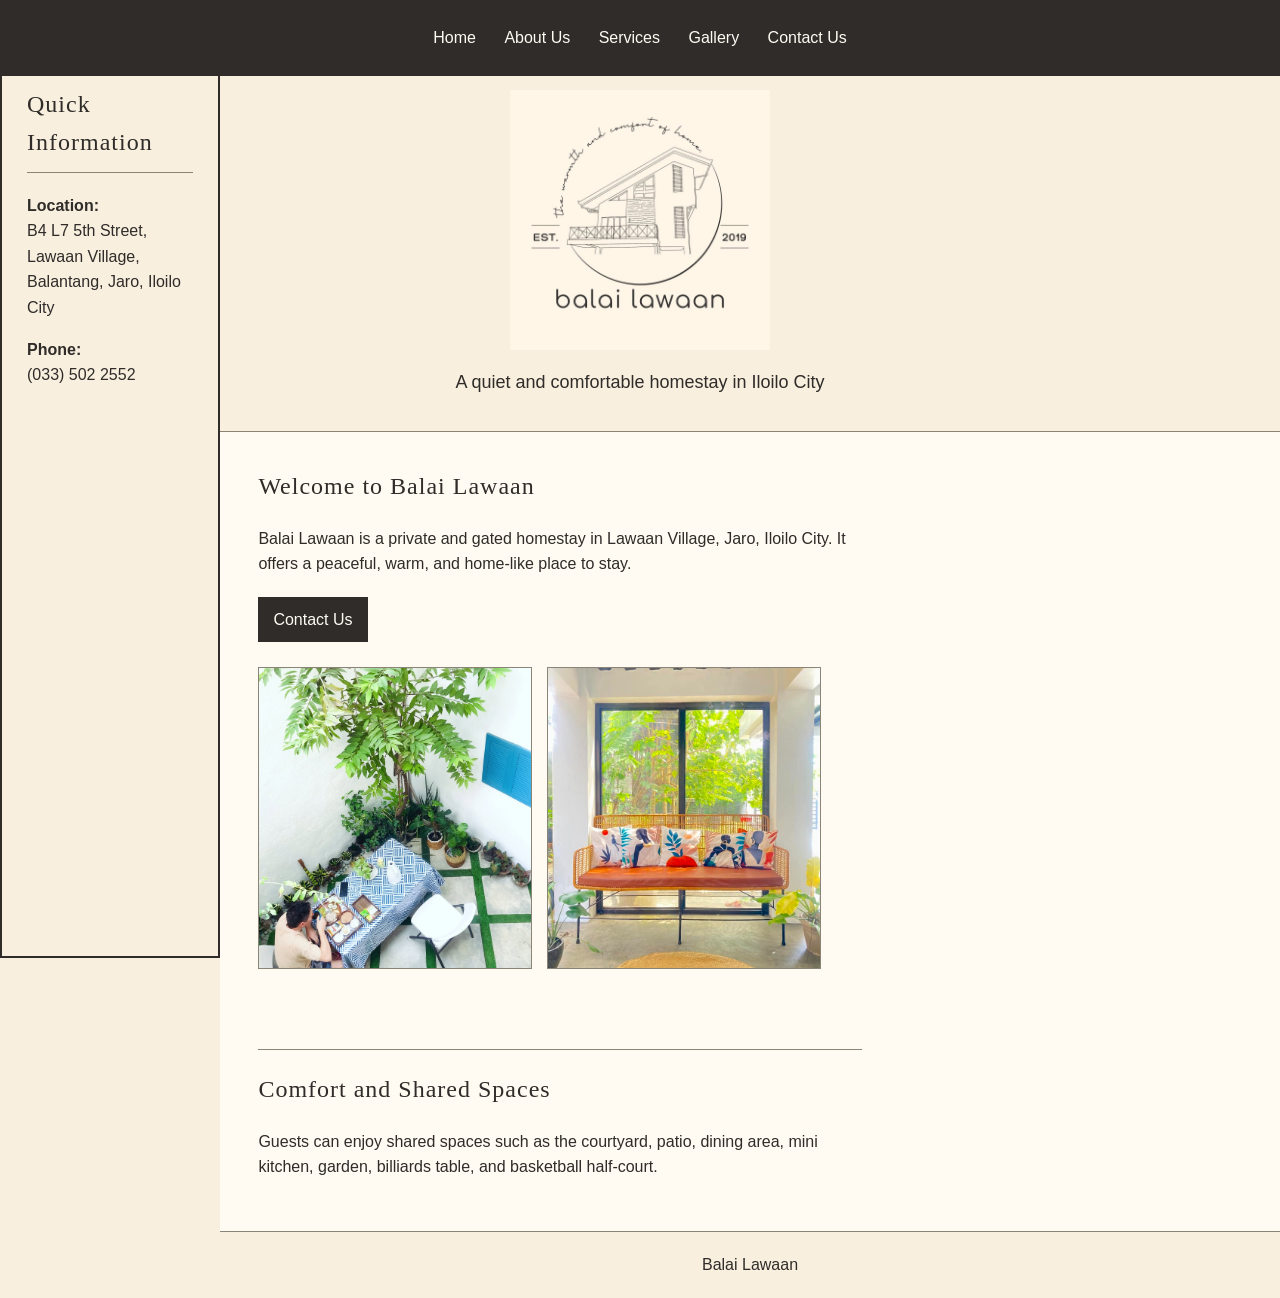
<file: index.html>
<!DOCTYPE html>
<html lang="en">
<head>
    <meta charset="UTF-8">
    <meta name="viewport" content="width=device-width, initial-scale=1.0">
    <title>Home | Balai Lawaan</title>
    <link rel="stylesheet" href="css/style.css">
</head>

<body>

    <header>
        <div class="header-content">
            <img class="logo" src="images/logo.jpg" alt="Balai Lawaan logo">
            <p>A quiet and comfortable homestay in Iloilo City</p>
        </div>
    </header>

    <nav>
        <div class="navigation-links">
            <a href="index.html">Home</a>
            <a href="about.html">About Us</a>
            <a href="services.html">Services</a>
            <a href="gallery.html">Gallery</a>
            <a href="contact.html">Contact Us</a>
        </div>
    </nav>

    <main>
        <aside class="sidebar">
            <div class="quick-information">
                <h2>Quick Information</h2>
                <p><strong>Location:</strong><br>B4 L7 5th Street, Lawaan Village, Balantang, Jaro, Iloilo City</p>
                <p><strong>Phone:</strong><br>(033) 502 2552</p>
            </div>
        </aside>

        <section class="content">
            <div class="welcome-text">
                <h2>Welcome to Balai Lawaan</h2>
                <p>Balai Lawaan is a private and gated homestay in Lawaan Village, Jaro, Iloilo City. It offers a peaceful, warm, and home-like place to stay.</p>
            </div>

            <div class="contact-button">
                <p><a class="button" href="contact.html">Contact Us</a></p>
            </div>

            <div class="images">
                <img src="images/courtyard1.jpg" alt="Exterior of Balai Lawaan">
                <img src="images/courtyard.jpg" alt="Courtyard or outdoor space at Balai Lawaan">
            </div>

            <div class="home-bottom">
                <h2>Comfort and Shared Spaces</h2>
                <p>Guests can enjoy shared spaces such as the courtyard, patio, dining area, mini kitchen, garden, billiards table, and basketball half-court.</p>
            </div>
        </section>
    </main>

    <footer>
        <div class="footer-content">
            <p>Balai Lawaan</p>
        </div>
    </footer>

</body>
</html>
</file>
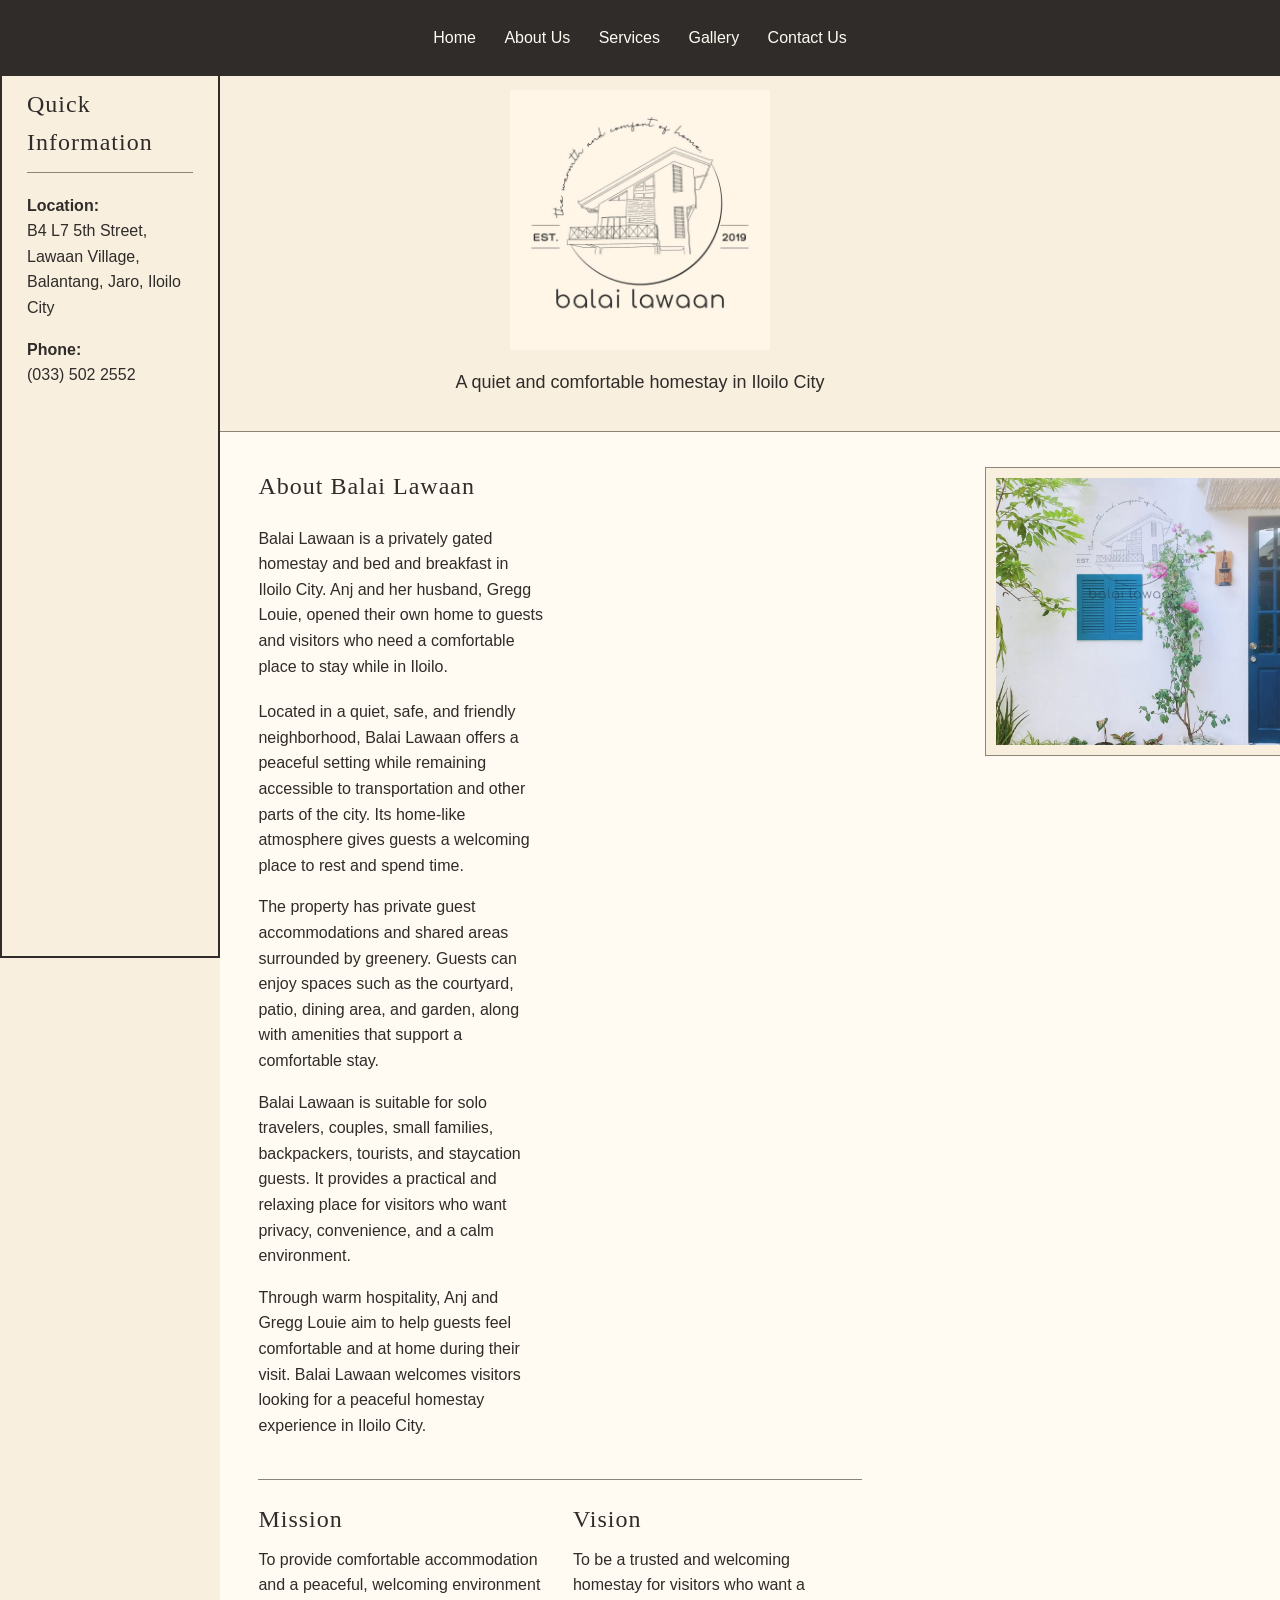
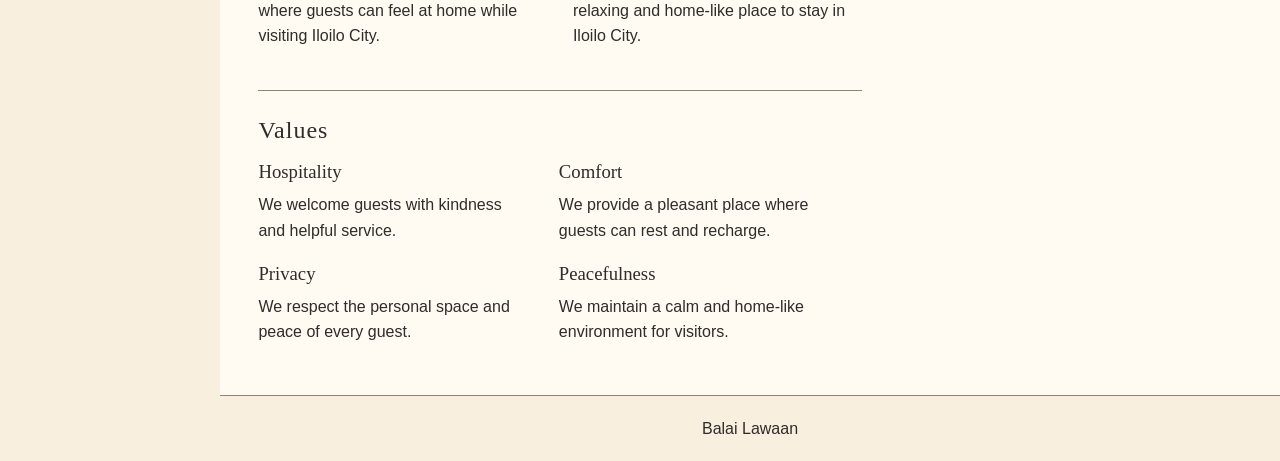
<file: about.html>
<!DOCTYPE html>
<html lang="en">
<head>
    <meta charset="UTF-8">
    <meta name="viewport" content="width=device-width, initial-scale=1.0">
    <title>About Us | Balai Lawaan</title>
    <link rel="stylesheet" href="css/style.css">
</head>

<body>

    <header>
        <div class="header-content">
            <img class="logo" src="images/logo.jpg" alt="Balai Lawaan logo">
            <p>A quiet and comfortable homestay in Iloilo City</p>
        </div>
    </header>

    <nav>
        <div class="navigation-links">
            <a href="index.html">Home</a>
            <a href="about.html">About Us</a>
            <a href="services.html">Services</a>
            <a href="gallery.html">Gallery</a>
            <a href="contact.html">Contact Us</a>
        </div>
    </nav>

    <main>
        <aside class="sidebar">
            <div class="quick-information">
                <h2>Quick Information</h2>
                <p><strong>Location:</strong><br>B4 L7 5th Street, Lawaan Village, Balantang, Jaro, Iloilo City</p>
                <p><strong>Phone:</strong><br>(033) 502 2552</p>
            </div>
        </aside>

        <section class="content">
            <section class="about-section">
                <div class="about-text">
                    <div class="welcome-text">
                        <h2>About Balai Lawaan</h2>
                        <p>Balai Lawaan is a privately gated homestay and bed and breakfast in Iloilo City. Anj and her husband, Gregg Louie, opened their own home to guests and visitors who need a comfortable place to stay while in Iloilo.</p>
                    </div>
                    <p>Located in a quiet, safe, and friendly neighborhood, Balai Lawaan offers a peaceful setting while remaining accessible to transportation and other parts of the city. Its home-like atmosphere gives guests a welcoming place to rest and spend time.</p>
                    <p>The property has private guest accommodations and shared areas surrounded by greenery. Guests can enjoy spaces such as the courtyard, patio, dining area, and garden, along with amenities that support a comfortable stay.</p>
                    <p>Balai Lawaan is suitable for solo travelers, couples, small families, backpackers, tourists, and staycation guests. It provides a practical and relaxing place for visitors who want privacy, convenience, and a calm environment.</p>
                    <p>Through warm hospitality, Anj and Gregg Louie aim to help guests feel comfortable and at home during their visit. Balai Lawaan welcomes visitors looking for a peaceful homestay experience in Iloilo City.</p>
                </div>

                <div class="about-image">
                    <img src="images/exterior.jpg" alt="Exterior of Balai Lawaan">
                </div>
            </section>

            <section class="mission-vision">
                <div class="mission">
                    <h2>Mission</h2>
                    <p>To provide comfortable accommodation and a peaceful, welcoming environment where guests can feel at home while visiting Iloilo City.</p>
                </div>

                <div class="vision">
                    <h2>Vision</h2>
                    <p>To be a trusted and welcoming homestay for visitors who want a relaxing and home-like place to stay in Iloilo City.</p>
                </div>
            </section>

            <section class="values">
                <h2>Values</h2>
                <div class="value-item">
                    <h3>Hospitality</h3>
                    <p>We welcome guests with kindness and helpful service.</p>
                </div>
                <div class="value-item">
                    <h3>Comfort</h3>
                    <p>We provide a pleasant place where guests can rest and recharge.</p>
                </div>
                <div class="value-item">
                    <h3>Privacy</h3>
                    <p>We respect the personal space and peace of every guest.</p>
                </div>
                <div class="value-item">
                    <h3>Peacefulness</h3>
                    <p>We maintain a calm and home-like environment for visitors.</p>
                </div>
            </section>
        </section>
    </main>

    <footer>
        <div class="footer-content">
            <p>Balai Lawaan</p>
        </div>
    </footer>

</body>
</html>
</file>
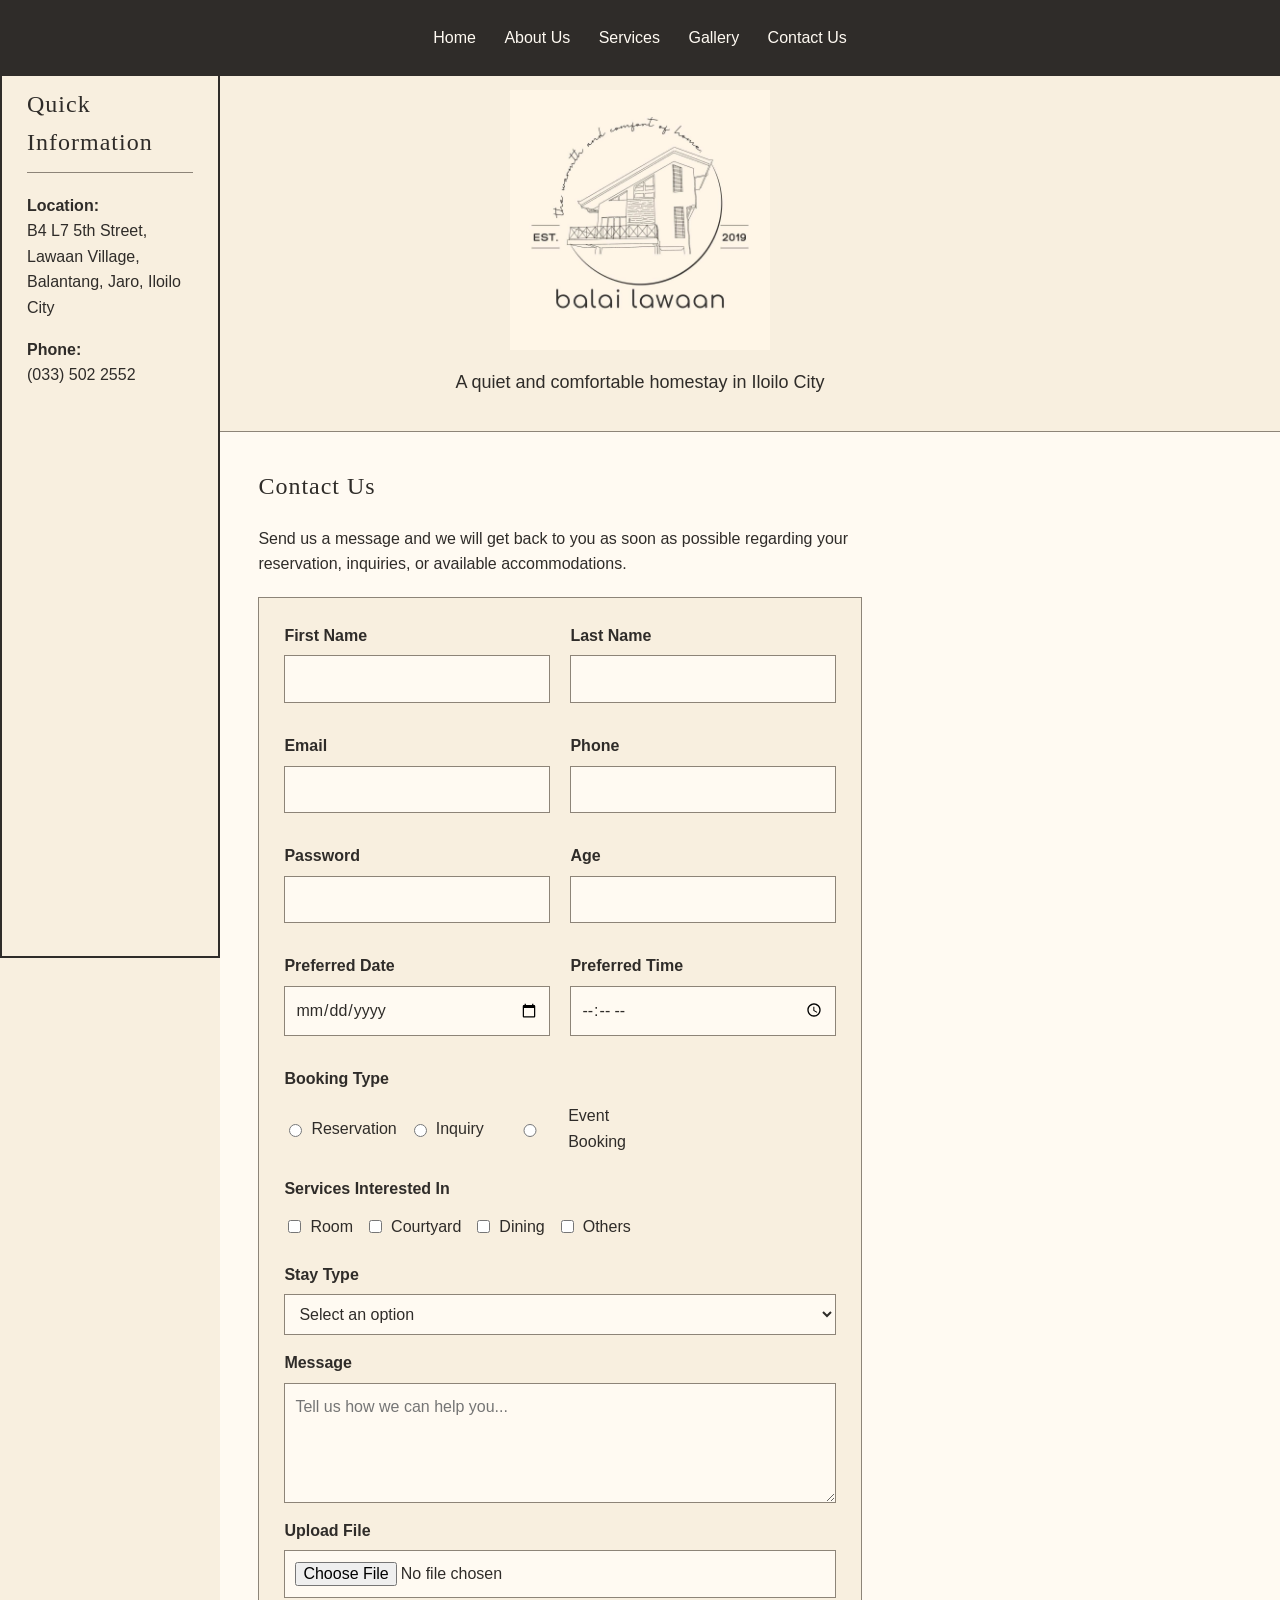
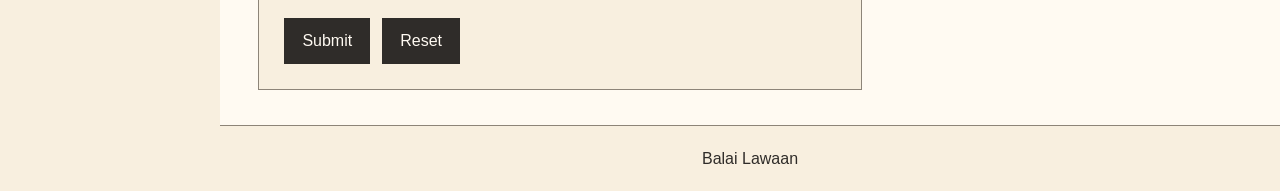
<file: contact.html>
<!DOCTYPE html>
<html lang="en">
<head>
    <meta charset="UTF-8">
    <meta name="viewport" content="width=device-width, initial-scale=1.0">
    <title>Contact Us | Balai Lawaan</title>
    <link rel="stylesheet" href="css/style.css">
</head>

<body>

    <header>
        <div class="header-content">
            <img class="logo" src="images/logo.jpg" alt="Balai Lawaan logo">
            <p>A quiet and comfortable homestay in Iloilo City</p>
        </div>
    </header>

    <nav>
        <div class="navigation-links">
            <a href="index.html">Home</a>
            <a href="about.html">About Us</a>
            <a href="services.html">Services</a>
            <a href="gallery.html">Gallery</a>
            <a href="contact.html">Contact Us</a>
        </div>
    </nav>

    <main>
        <aside class="sidebar">
            <div class="quick-information">
                <h2>Quick Information</h2>
                <p><strong>Location:</strong><br>B4 L7 5th Street, Lawaan Village, Balantang, Jaro, Iloilo City</p>
                <p><strong>Phone:</strong><br>(033) 502 2552</p>
            </div>
        </aside>

        <section class="content">
            <div class="welcome-text">
                <h2>Contact Us</h2>
                <p>Send us a message and we will get back to you as soon as possible regarding your reservation, inquiries, or available accommodations.</p>
            </div>

            <form class="contact-form" action="#" method="post">
                <div class="form-row">
                    <div class="form-group">
                        <label for="first-name">First Name</label>
                        <input type="text" id="first-name" name="first-name">
                    </div>

                    <div class="form-group">
                        <label for="last-name">Last Name</label>
                        <input type="text" id="last-name" name="last-name">
                    </div>
                </div>

                <div class="form-row">
                    <div class="form-group">
                        <label for="email">Email</label>
                        <input type="email" id="email" name="email">
                    </div>

                    <div class="form-group">
                        <label for="phone">Phone</label>
                        <input type="tel" id="phone" name="phone">
                    </div>
                </div>

                <div class="form-row">
                    <div class="form-group">
                        <label for="password">Password</label>
                        <input type="password" id="password" name="password">
                    </div>

                    <div class="form-group">
                        <label for="age">Age</label>
                        <input type="number" id="age" name="age" min="18">
                    </div>
                </div>

                <div class="form-row">
                    <div class="form-group">
                        <label for="date">Preferred Date</label>
                        <input type="date" id="date" name="date">
                    </div>

                    <div class="form-group">
                        <label for="time">Preferred Time</label>
                        <input type="time" id="time" name="time">
                    </div>
                </div>

                <div class="form-group">
                    <label>Booking Type</label>
                    <div class="radio-group">
                        <label><input type="radio" name="booking-type" value="reservation"> Reservation</label>
                        <label><input type="radio" name="booking-type" value="inquiry"> Inquiry</label>
                        <label><input type="radio" name="booking-type" value="event"> Event Booking</label>
                    </div>
                </div>

                <div class="form-group">
                    <label>Services Interested In</label>
                    <div class="checkbox-group">
                        <label><input type="checkbox" name="room" value="room"> Room</label>
                        <label><input type="checkbox" name="courtyard" value="courtyard"> Courtyard</label>
                        <label><input type="checkbox" name="dining" value="dining"> Dining</label>
                        <label><input type="checkbox" name="others" value="others"> Others</label>
                    </div>
                </div>

                <div class="form-group">
                    <label for="stay-type">Stay Type</label>
                    <select id="stay-type" name="stay-type">
                        <option value="">Select an option</option>
                        <option value="day-use">Day Use</option>
                        <option value="overnight">Overnight</option>
                        <option value="long-stay">Long Stay</option>
                    </select>
                </div>

                <div class="form-group">
                    <label for="message">Message</label>
                    <textarea id="message" name="message" placeholder="Tell us how we can help you..."></textarea>
                </div>

                <div class="form-group">
                    <label for="attachment">Upload File</label>
                    <input type="file" id="attachment" name="attachment">
                </div>

                <div class="form-actions">
                    <input type="submit" value="Submit">
                    <input type="reset" value="Reset">
                </div>
            </form>
        </section>
    </main>

    <footer>
        <div class="footer-content">
            <p>Balai Lawaan</p>
        </div>
    </footer>

</body>
</html>
</file>
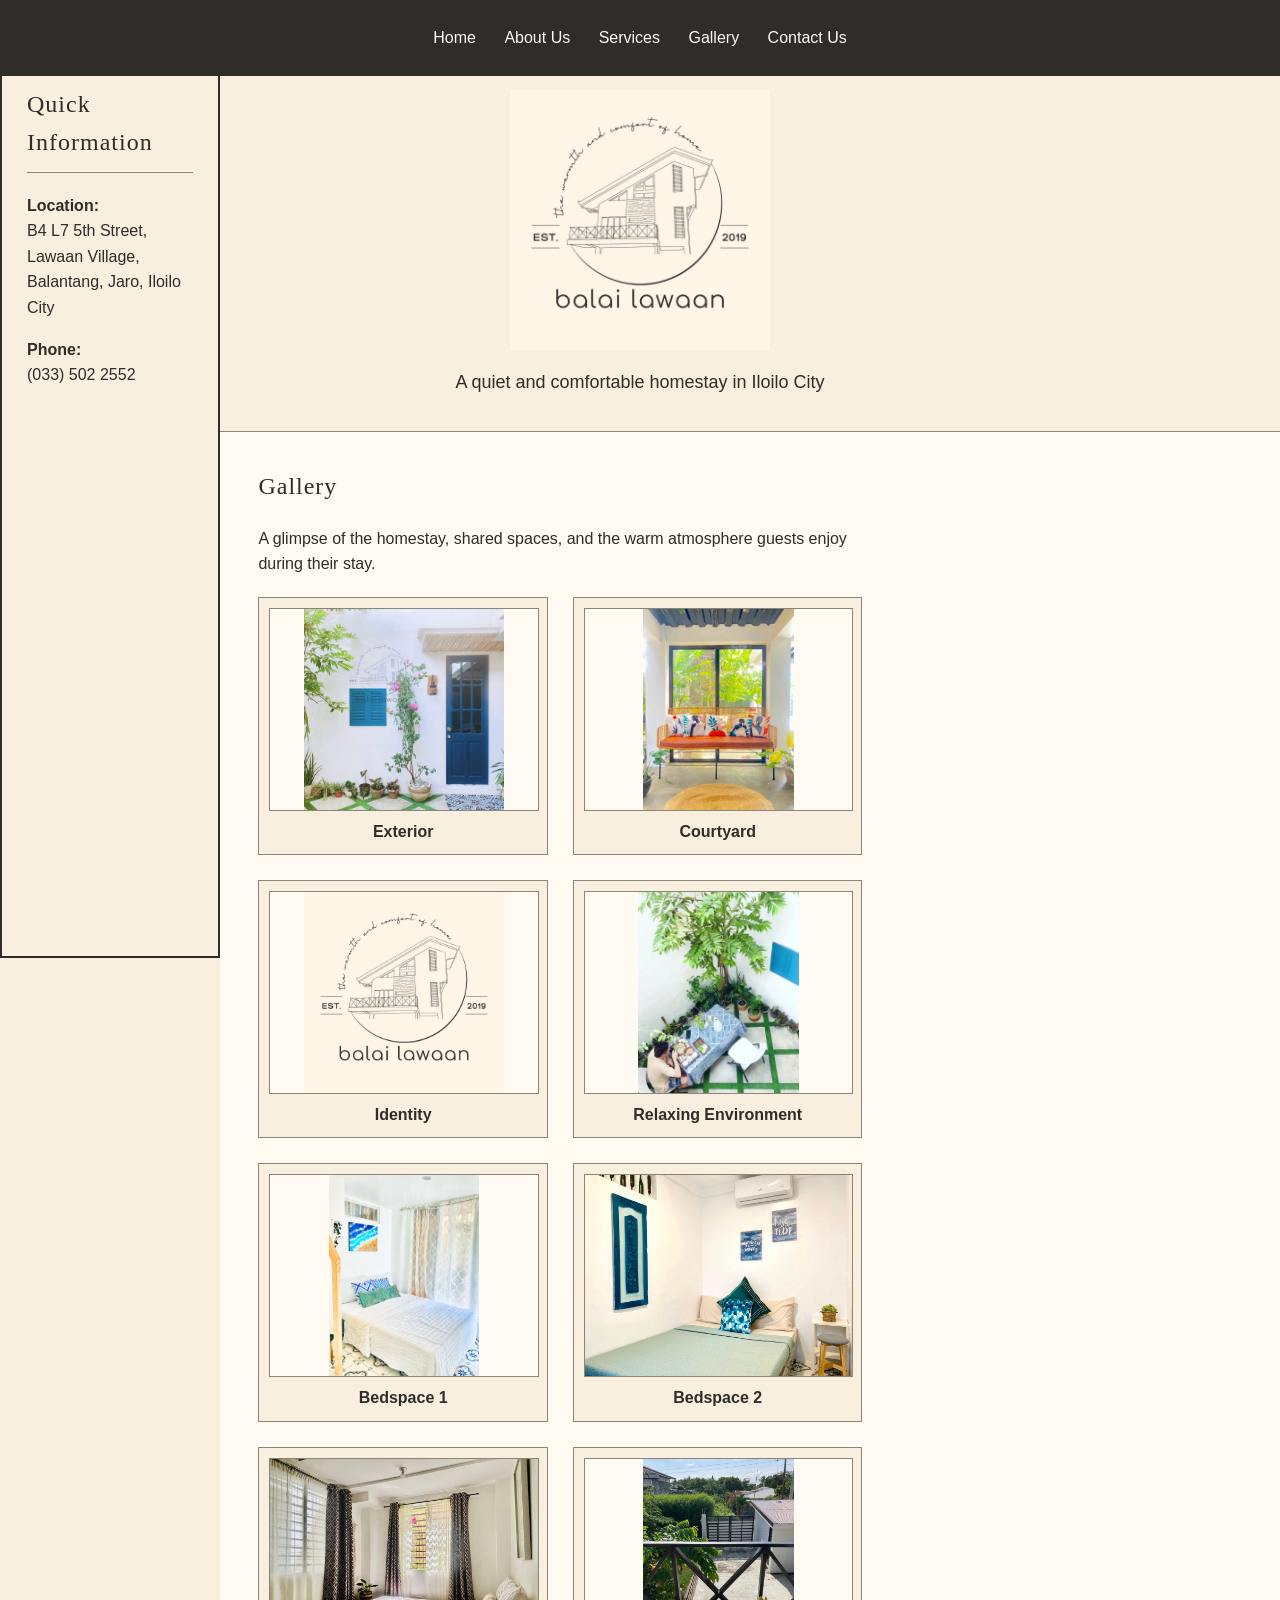
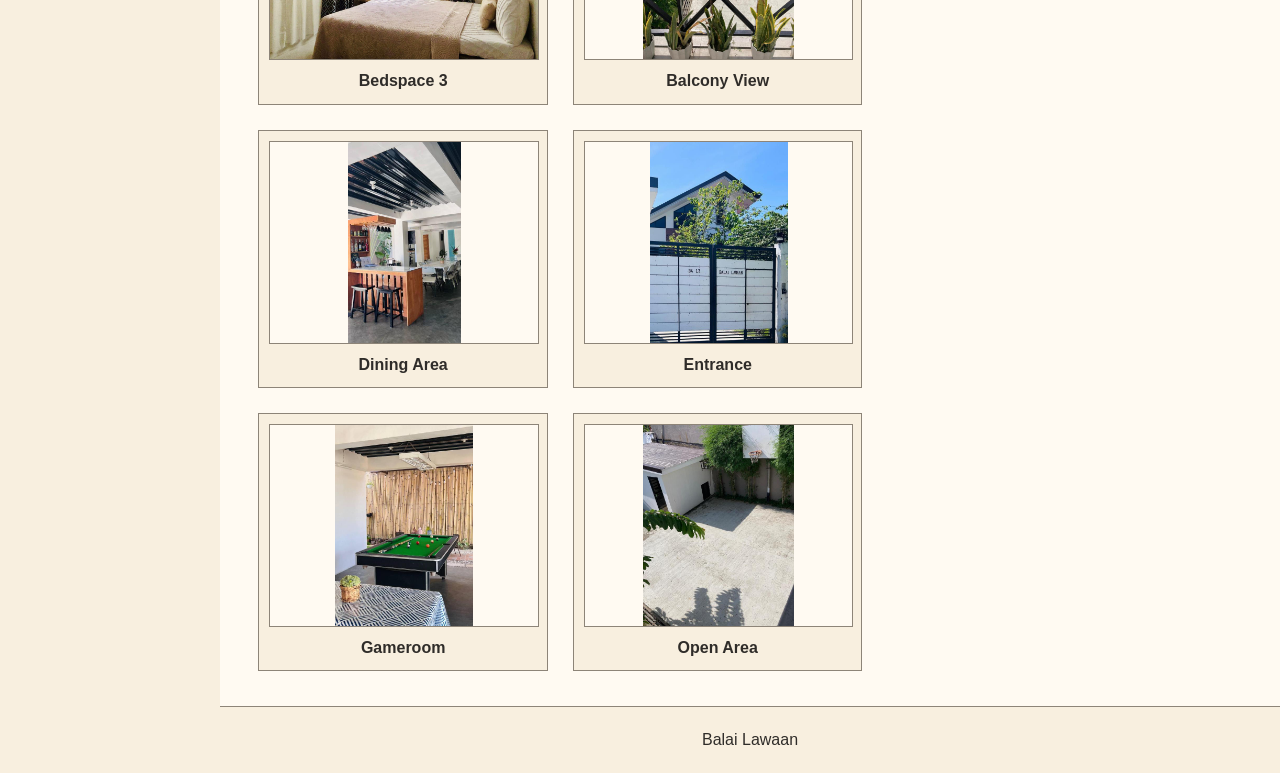
<file: gallery.html>
<!DOCTYPE html>
<html lang="en">
<head>
    <meta charset="UTF-8">
    <meta name="viewport" content="width=device-width, initial-scale=1.0">
    <title>Gallery | Balai Lawaan</title>
    <link rel="stylesheet" href="css/style.css">
</head>

<body>

    <header>
        <div class="header-content">
            <img class="logo" src="images/logo.jpg" alt="Balai Lawaan logo">
            <p>A quiet and comfortable homestay in Iloilo City</p>
        </div>
    </header>

    <nav>
        <div class="navigation-links">
            <a href="index.html">Home</a>
            <a href="about.html">About Us</a>
            <a href="services.html">Services</a>
            <a href="gallery.html">Gallery</a>
            <a href="contact.html">Contact Us</a>
        </div>
    </nav>

    <main>
        <aside class="sidebar">
            <div class="quick-information">
                <h2>Quick Information</h2>
                <p><strong>Location:</strong><br>B4 L7 5th Street, Lawaan Village, Balantang, Jaro, Iloilo City</p>
                <p><strong>Phone:</strong><br>(033) 502 2552</p>
            </div>
        </aside>

        <section class="content">
            <div class="welcome-text">
                <h2>Gallery</h2>
                <p>A glimpse of the homestay, shared spaces, and the warm atmosphere guests enjoy during their stay.</p>
            </div>

            <div class="gallery-grid">
                <figure class="gallery-item">
                    <img src="images/exterior.jpg" alt="Front exterior of Balai Lawaan">
                    <figcaption>Exterior</figcaption>
                </figure>
                <figure class="gallery-item">
                    <img src="images/courtyard.jpg" alt="Courtyard at Balai Lawaan">
                    <figcaption>Courtyard</figcaption>
                </figure>
                <figure class="gallery-item">
                    <img src="images/logo.jpg" alt="Balai Lawaan logo">
                    <figcaption>Identity</figcaption>
                </figure>
                <figure class="gallery-item">
                    <img src="images/courtyard1.jpg" alt="Courtyard with outdoor surroundings">
                    <figcaption>Relaxing Environment</figcaption>
                </figure>
                <figure class="gallery-item">
                    <img src="images/Bedspace_sample.jpg" alt="Bedspace accommodation at Balai Lawaan">
                    <figcaption>Bedspace 1</figcaption>
                </figure>
                <figure class="gallery-item">
                    <img src="images/Bedspace_sample_2.jpg" alt="Comfortable bedspace at Balai Lawaan">
                    <figcaption>Bedspace 2</figcaption>
                </figure>
                <figure class="gallery-item">
                    <img src="images/Bedspace_sample_3.jpg" alt="Shared bedspace accommodation at Balai Lawaan">
                    <figcaption>Bedspace 3</figcaption>
                </figure>
                <figure class="gallery-item">
                    <img src="images/Balcony_View.jpg" alt="Balcony view at Balai Lawaan">
                    <figcaption>Balcony View</figcaption>
                </figure>
                <figure class="gallery-item">
                    <img src="images/Dining_Area.jpg" alt="Dining area at Balai Lawaan">
                    <figcaption>Dining Area</figcaption>
                </figure>
                <figure class="gallery-item">
                    <img src="images/Entrance.jpg" alt="Entrance to Balai Lawaan">
                    <figcaption>Entrance</figcaption>
                </figure>
                <figure class="gallery-item">
                    <img src="images/Gameroom.jpg" alt="Gameroom at Balai Lawaan">
                    <figcaption>Gameroom</figcaption>
                </figure>
                <figure class="gallery-item">
                    <img src="images/Open_Area.jpg" alt="Open area at Balai Lawaan">
                    <figcaption>Open Area</figcaption>
                </figure>
            </div>
        </section>
    </main>

    <footer>
        <div class="footer-content">
            <p>Balai Lawaan</p>
        </div>
    </footer>

</body>
</html>
</file>
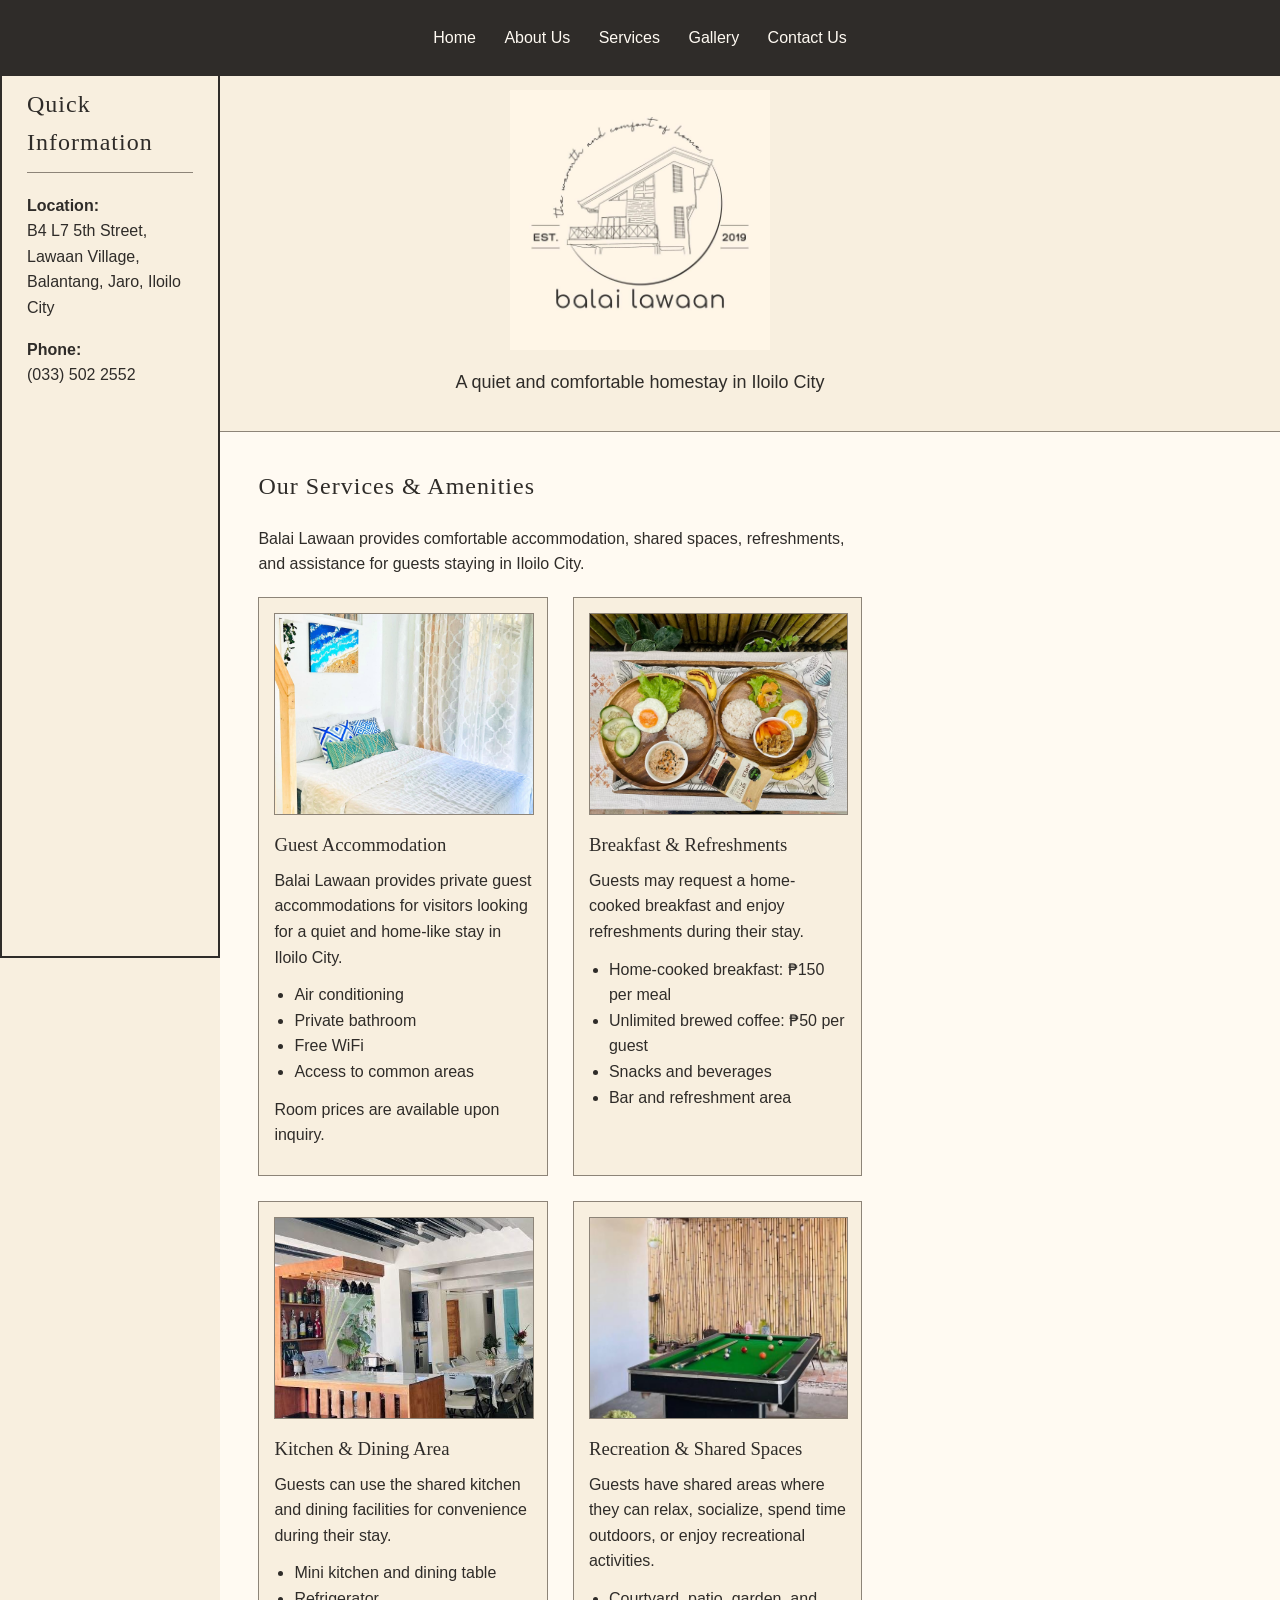
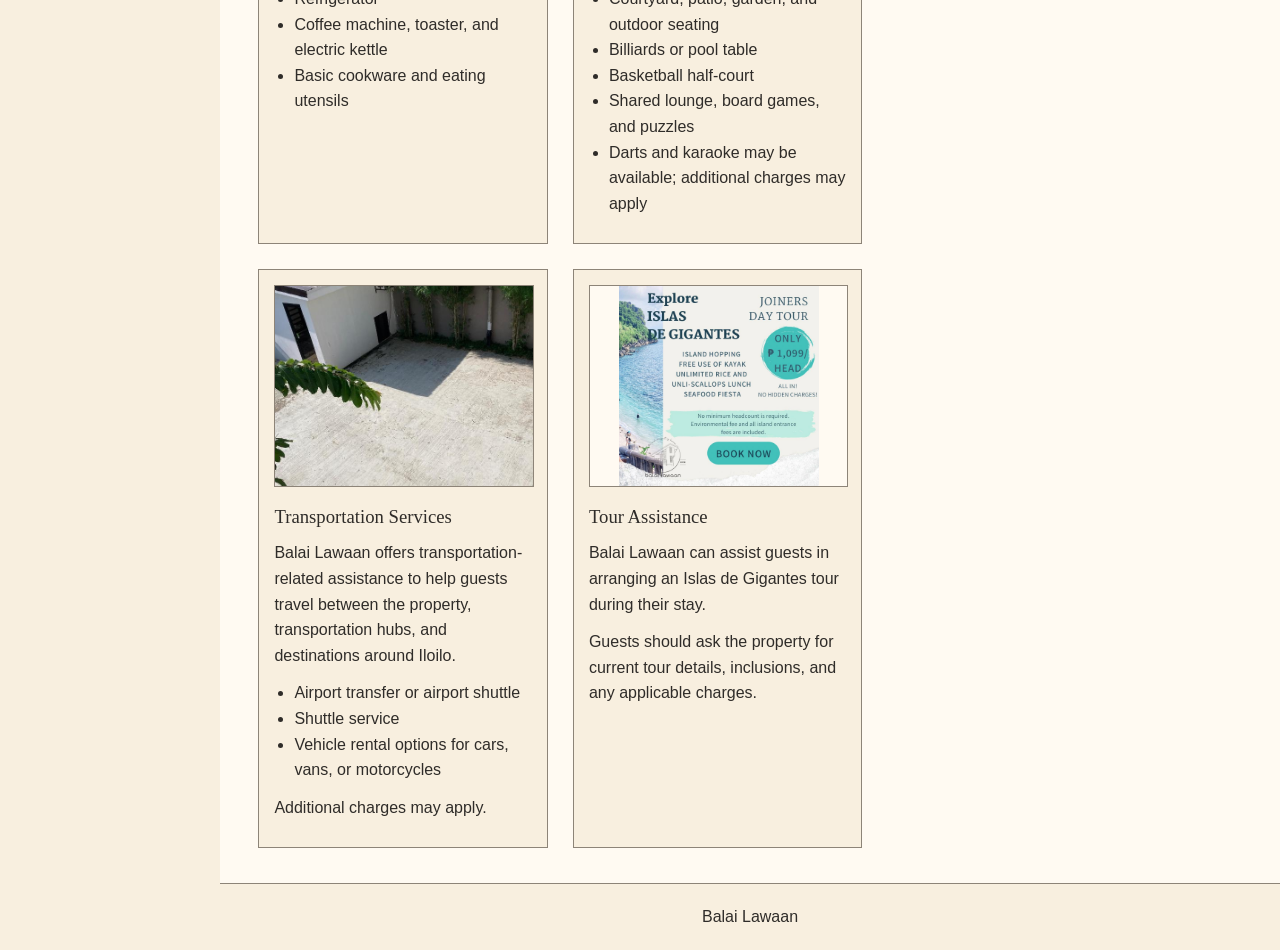
<file: services.html>
<!DOCTYPE html>
<html lang="en">
<head>
    <meta charset="UTF-8">
    <meta name="viewport" content="width=device-width, initial-scale=1.0">
    <title>Services | Balai Lawaan</title>
    <link rel="stylesheet" href="css/style.css">
</head>

<body>

    <header>
        <div class="header-content">
            <img class="logo" src="images/logo.jpg" alt="Balai Lawaan logo">
            <p>A quiet and comfortable homestay in Iloilo City</p>
        </div>
    </header>

    <nav>
        <div class="navigation-links">
            <a href="index.html">Home</a>
            <a href="about.html">About Us</a>
            <a href="services.html">Services</a>
            <a href="gallery.html">Gallery</a>
            <a href="contact.html">Contact Us</a>
        </div>
    </nav>

    <main>
        <aside class="sidebar">
            <div class="quick-information">
                <h2>Quick Information</h2>
                <p><strong>Location:</strong><br>B4 L7 5th Street, Lawaan Village, Balantang, Jaro, Iloilo City</p>
                <p><strong>Phone:</strong><br>(033) 502 2552</p>
            </div>
        </aside>

        <section class="content">
            <div class="welcome-text">
                <h2>Our Services &amp; Amenities</h2>
                <p>Balai Lawaan provides comfortable accommodation, shared spaces, refreshments, and assistance for guests staying in Iloilo City.</p>
            </div>

            <section class="services-section">
                <article class="service-item">
                    <img src="images/Bedspace_sample.jpg" alt="Guest accommodation at Balai Lawaan">
                    <h3>Guest Accommodation</h3>
                    <p>Balai Lawaan provides private guest accommodations for visitors looking for a quiet and home-like stay in Iloilo City.</p>
                    <ul>
                        <li>Air conditioning</li>
                        <li>Private bathroom</li>
                        <li>Free WiFi</li>
                        <li>Access to common areas</li>
                    </ul>
                    <p>Room prices are available upon inquiry.</p>
                </article>

                <article class="service-item">
                    <img src="images/food.jpg" alt="Food and refreshments at Balai Lawaan">
                    <h3>Breakfast &amp; Refreshments</h3>
                    <p>Guests may request a home-cooked breakfast and enjoy refreshments during their stay.</p>
                    <ul>
                        <li>Home-cooked breakfast: ₱150 per meal</li>
                        <li>Unlimited brewed coffee: ₱50 per guest</li>
                        <li>Snacks and beverages</li>
                        <li>Bar and refreshment area</li>
                    </ul>
                </article>

                <article class="service-item">
                    <img src="images/Dining_Area.jpg" alt="Dining area at Balai Lawaan">
                    <h3>Kitchen &amp; Dining Area</h3>
                    <p>Guests can use the shared kitchen and dining facilities for convenience during their stay.</p>
                    <ul>
                        <li>Mini kitchen and dining table</li>
                        <li>Refrigerator</li>
                        <li>Coffee machine, toaster, and electric kettle</li>
                        <li>Basic cookware and eating utensils</li>
                    </ul>
                </article>

                <article class="service-item">
                    <img src="images/Gameroom.jpg" alt="Gameroom and billiards area at Balai Lawaan">
                    <h3>Recreation &amp; Shared Spaces</h3>
                    <p>Guests have shared areas where they can relax, socialize, spend time outdoors, or enjoy recreational activities.</p>
                    <ul>
                        <li>Courtyard, patio, garden, and outdoor seating</li>
                        <li>Billiards or pool table</li>
                        <li>Basketball half-court</li>
                        <li>Shared lounge, board games, and puzzles</li>
                        <li>Darts and karaoke may be available; additional charges may apply</li>
                    </ul>
                </article>

                <article class="service-item">
                    <img src="images/Open_Area.jpg" alt="Open shared area at Balai Lawaan">
                    <h3>Transportation Services</h3>
                    <p>Balai Lawaan offers transportation-related assistance to help guests travel between the property, transportation hubs, and destinations around Iloilo.</p>
                    <ul>
                        <li>Airport transfer or airport shuttle</li>
                        <li>Shuttle service</li>
                        <li>Vehicle rental options for cars, vans, or motorcycles</li>
                    </ul>
                    <p>Additional charges may apply.</p>
                </article>

                <article class="service-item">
                    <img class="poster-image" src="images/Gigantes.jpg" alt="Islas de Gigantes tour destination">
                    <h3>Tour Assistance</h3>
                    <p>Balai Lawaan can assist guests in arranging an Islas de Gigantes tour during their stay.</p>
                    <p>Guests should ask the property for current tour details, inclusions, and any applicable charges.</p>
                </article>
            </section>
        </section>
    </main>

    <footer>
        <div class="footer-content">
            <p>Balai Lawaan</p>
        </div>
    </footer>

</body>
</html>
</file>
<file: css/style.css>
/* =========================
   GENERAL
   ========================= */
body {
    margin: 0;
    font-family: Arial, sans-serif;
    line-height: 1.6;
    color: #2f2c29;
    background-color: #f8efdf;
}

/* =========================
   HEADER
   ========================= */
header {
    width: 100%;
    padding: 90px 7% 25px;
    box-sizing: border-box;
    text-align: center;
    background-color: #f8efdf;
    border-bottom: 1px solid #8d8478;
}

.logo {
    width: 260px;
    max-width: 100%;
}

.header-content p {
    margin: 10px;
    font-size: 18px;
}

/* =========================
   NAVIGATION
   ========================= */
nav {
    width: 100%;
    padding: 15px 7%;
    box-sizing: border-box;
    text-align: center;
    background-color: #2f2c29;
    position: fixed;
    top: 0;
    left: 0;
    z-index: 1;
}

.navigation-links {
    padding: 5px;
}

.navigation-links a {
    display: inline-block;
    margin: 5px 12px;
    color: #fffaf2;
    text-decoration: none;
}

.navigation-links a:hover {
    text-decoration: underline;
}

.navigation-links a:visited {
    color: #fffaf2;
}

/* =========================
   HOME PAGE
   ========================= */
main {
    width: auto;
    min-height: 500px;
    padding: 35px 3%;
    margin-left: 220px;
    box-sizing: border-box;
    background-color: #fffaf2;
    border-bottom: 1px solid #8d8478;
}

.content {
    width: 65%;
    display: inline-block;
    vertical-align: top;
    box-sizing: border-box;
    padding-right: 35px;
}

.welcome-text {
    margin-bottom: 20px;
}

.sidebar {
    position: fixed;
    left: 0;
    top: 58px;
    width: 220px;
    height: 100%;
    box-sizing: border-box;
    padding: 20px;
    background-color: #f8efdf;
    border: 2px solid #2f2c29;
}

h2 {
    margin-top: 0;
    font-family: Georgia, serif;
    font-weight: normal;
    letter-spacing: 1px;
}

.button {
    display: inline-block;
    padding: 10px 15px;
    color: #fffaf2;
    background-color: #2f2c29;
    text-decoration: none;
}

.button:hover {
    background-color: #8d8478;
}

.contact-button p {
    margin: 0;
}

.images {
    margin-top: 25px;
}

.images img {
    width: 45%;
    height: 300px;
    margin-right: 10px;
    object-fit: cover;
    border: 1px solid #8d8478;
    vertical-align: top;
}

.home-bottom {
    margin-top: 80px;
    padding-top: 20px;
    border-top: 1px solid #8d8478;
}

.quick-information {
    padding: 5px;
}

.quick-information h2 {
    border-bottom: 1px solid #8d8478;
    padding-bottom: 10px;
}

/* =========================
   GALLERY PAGE
   ========================= */
.gallery-grid {
    display: grid;
    grid-template-columns: repeat(2, minmax(0, 1fr));
    gap: 25px;
    margin-top: 20px;
}

.gallery-item {
    box-sizing: border-box;
    margin: 0;
    border: 1px solid #8d8478;
    background-color: #f8efdf;
    padding: 10px;
}

.gallery-item img {
    display: block;
    width: 100%;
    aspect-ratio: 4 / 3;
    height: auto;
    object-fit: contain;
    background-color: #fffaf2;
    border: 1px solid #8d8478;
}

.gallery-item figcaption {
    padding-top: 8px;
    text-align: center;
    font-weight: bold;
    color: #2f2c29;
}

/* =========================
   ABOUT PAGE
   ========================= */
.about-section {
    display: grid;
    grid-template-columns: minmax(0, 1fr) minmax(280px, 1fr);
    gap: 24px;
    align-items: start;
}

.about-text p {
    margin-top: 0;
    margin-bottom: 16px;
}

.about-text {
    padding-right: 5px;
}

.about-image {
    justify-self: end;
    position: relative;
    left: 500px;
    width: 130%;
    border: 1px solid #8d8478;
    background-color: #f8efdf;
    padding: 10px;
    box-sizing: border-box;
}

.about-image img {
    display: block;
    width: 100%;
    aspect-ratio: 4 / 3;
    object-fit: cover;
}

.mission-vision {
    display: grid;
    grid-template-columns: repeat(2, minmax(0, 1fr));
    gap: 25px;
    margin-top: 25px;
    padding-top: 20px;
    border-top: 1px solid #8d8478;
}

.mission-vision h2,
.values h2 {
    margin-bottom: 8px;
}

.mission-vision p {
    margin-top: 0;
}

.values {
    margin-top: 25px;
    padding-top: 20px;
    border-top: 1px solid #8d8478;
}

.value-item {
    display: inline-block;
    width: 45%;
    margin: 0 4% 15px 0;
    vertical-align: top;
}

.value-item:nth-of-type(even) {
    margin-right: 0;
}

.value-item h3 {
    margin: 0 0 5px;
    font-family: Georgia, serif;
    font-weight: normal;
}

.value-item p {
    margin: 0;
}

/* =========================
   SERVICES PAGE
   ========================= */
.services-section {
    display: grid;
    grid-template-columns: repeat(2, minmax(0, 1fr));
    gap: 25px;
}

.service-item {
    padding: 15px;
    border: 1px solid #8d8478;
    background-color: #f8efdf;
}

.service-item img {
    display: block;
    width: 100%;
    height: 200px;
    object-fit: cover;
    margin-bottom: 15px;
    border: 1px solid #8d8478;
}

.service-item img.poster-image {
    object-fit: contain;
    background-color: #fffaf2;
}

.service-item h3 {
    margin: 0 0 8px;
    font-family: Georgia, serif;
    font-weight: normal;
}

.service-item p {
    margin: 0 0 12px;
}

.service-item ul {
    margin: 0 0 12px;
    padding-left: 20px;
}

/* =========================
   CONTACT PAGE
   ========================= */
.contact-form {
    max-width: 760px;
    padding: 25px;
    background-color: #f8efdf;
    border: 1px solid #8d8478;
}

.form-row {
    display: flex;
    gap: 20px;
    margin-bottom: 15px;
}

.form-group {
    flex: 1;
    display: flex;
    flex-direction: column;
    margin-bottom: 15px;
}

.contact-form label {
    margin-bottom: 7px;
    font-weight: bold;
}

.contact-form input,
.contact-form select,
.contact-form textarea {
    width: 100%;
    box-sizing: border-box;
    padding: 10px;
    font: inherit;
    color: #2f2c29;
    background-color: #fffaf2;
    border: 1px solid #8d8478;
}

.contact-form textarea {
    min-height: 120px;
    resize: vertical;
}

.radio-group,
.checkbox-group {
    display: flex;
    flex-wrap: wrap;
    gap: 12px;
    margin-top: 5px;
}

.radio-group label,
.checkbox-group label {
    display: inline-flex;
    align-items: center;
    gap: 6px;
    font-weight: normal;
}

.form-actions {
    display: flex;
    gap: 12px;
    margin-top: 20px;
}

.contact-form input[type="submit"],
.contact-form input[type="reset"] {
    width: auto;
    padding: 10px 18px;
    border: none;
    color: #fffaf2;
    background-color: #2f2c29;
    cursor: pointer;
}

.contact-form input[type="submit"]:hover,
.contact-form input[type="reset"]:hover {
    background-color: #8d8478;
}

/* =========================
   FOOTER
   ========================= */
footer {
    width: auto;
    padding: 20px 7%;
    margin-left: 220px;
    box-sizing: border-box;
    text-align: center;
    background-color: #f8efdf;
}

.footer-content p {
    margin: 0;
}
</file>
